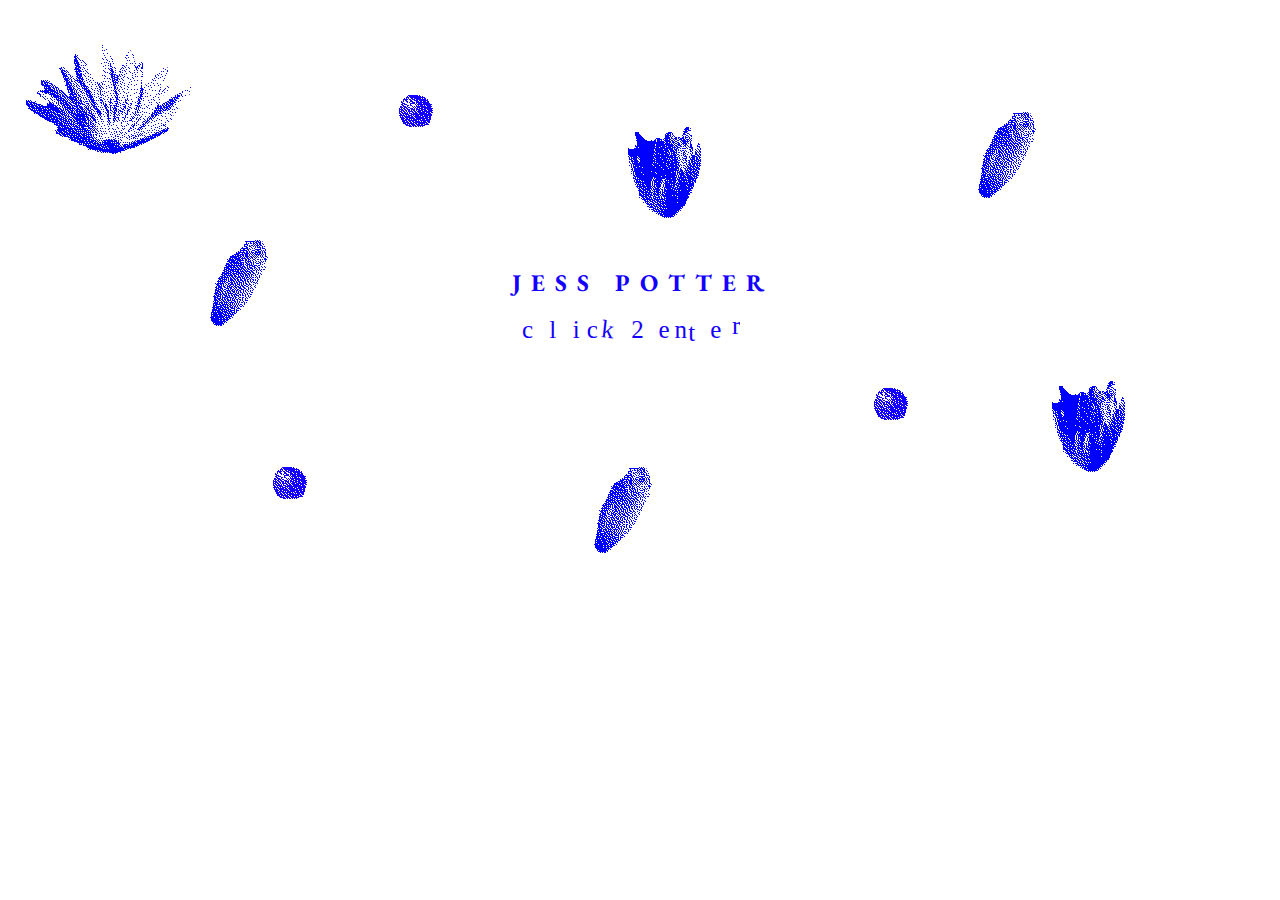
<file: index.html>
<html>
	<head>
		<meta name="viewport" content="width=device-width, initial-scale=1.0">
    	<title>Jess Potter</title>
        <link href="css_personal.css" type="text/css" rel="stylesheet">
        <link href="https://fonts.googleapis.com/css?family=EB+Garamond&display=swap" rel="stylesheet">
		
    </head>
<body>
	<!-- START OF HERO SECTION -->
    	<div class="hero">
        	<div class="spike-flower"></div>
            <div class="flower"></div>
            <div class="another-spike-flower"></div>
            <div class="spiral-flower"></div>
            <div class="another-spiral-flower"></div>
            <div class="another-flower"></div>
            <div class="third-spike-flower"></div>
            <div class="third-flower"></div>
            <div class="third-spiral-flower"></div>
			<div class="iphone-flower"></div>
        	<div class="hero-text">
            	<div id="big-hero-text"><h1>jess potter</h1></div>
                <div id="click2"><a href="personal-home.html"><img src="images/click2.svg" alt="click to enter my website"></a></div>
                <div id="hover4"><img src="images/hover4.svg" alt="hover for magic"></div>
            </div>
        </div>
</body>
</html>
</file>
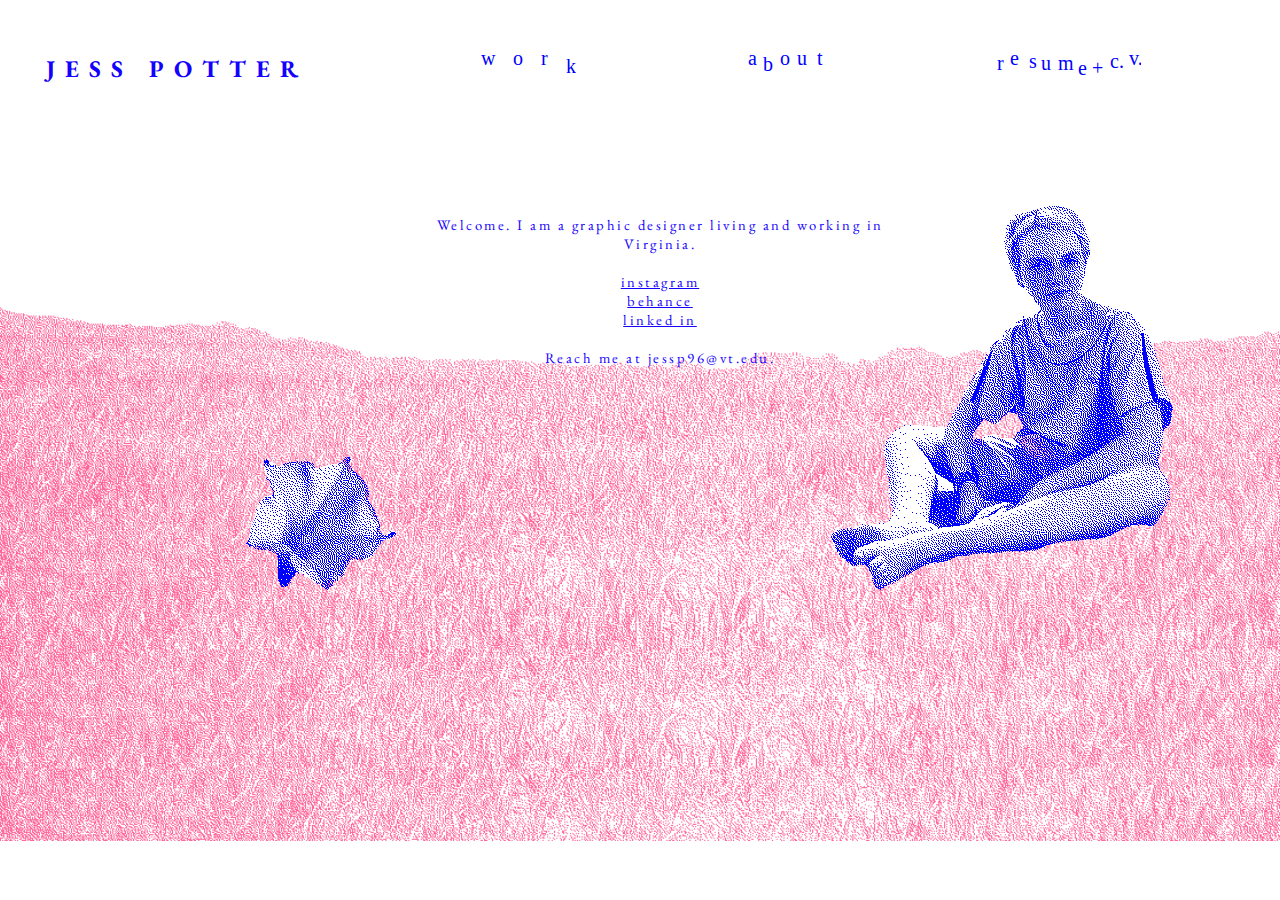
<file: about-me.html>
<html>
	<head>
    	<title>Jess Potter</title>
        <link href="about-styles.css" type="text/css" rel="stylesheet">
        <link href="https://fonts.googleapis.com/css?family=EB+Garamond&display=swap" rel="stylesheet">
    </head>
    <body>
    	<div class="hero">
        	<div class="header">
        	<a href="personal-home.html"><div id="big-hero-text"><h1>jess potter</h1></div></a>
            <a href="https://www.behance.net/jesspotter"><div class="work-text"><img src="images/work-menu-text.svg" alt="link to my work">
            	<div id="work-butterfly-button"><img src="images/mini-butterfly-hover.svg" alt=""></div>
            	</div></a>
            <a href="about-me.html"><div class="about-text"><img src="images/about-menu-text.svg" alt="link to my about me page">
            	<div id="about-butterfly-button"><img src="images/mini-butterfly-hover.svg" alt=""></div></div></a>
            <a href="resume.html"><div class="resume-text"><img src="images/resume-menu-text.svg" alt="link to my resume">
            	<div id="resume-butterfly-button"><img src="images/mini-butterfly-hover.svg" alt=""></div></div></a>
            </div>
            <div id="about-body">Welcome. I am a graphic designer living and working in Virginia.<br><br><a href="https://www.instagram.com/chibi_robo/">instagram</a><br><a href="https://www.behance.net/jesspotter">behance</a><br><a href="https://www.linkedin.com/in/jess-potter-1741b7110/">linked in</a><br><br>Reach me at jessp96@vt.edu.</div>
            <div id="pixel-me"><img src="images/pixel-me.png" alt="help i'm stuck in this digital field!"></div>
            <div id="spiral-flower"><img src="images/SpiralFlowerStepbyStep.gif" alt="gif of flower blooming"></div>
        </div>
    </body>
</html>
</file>
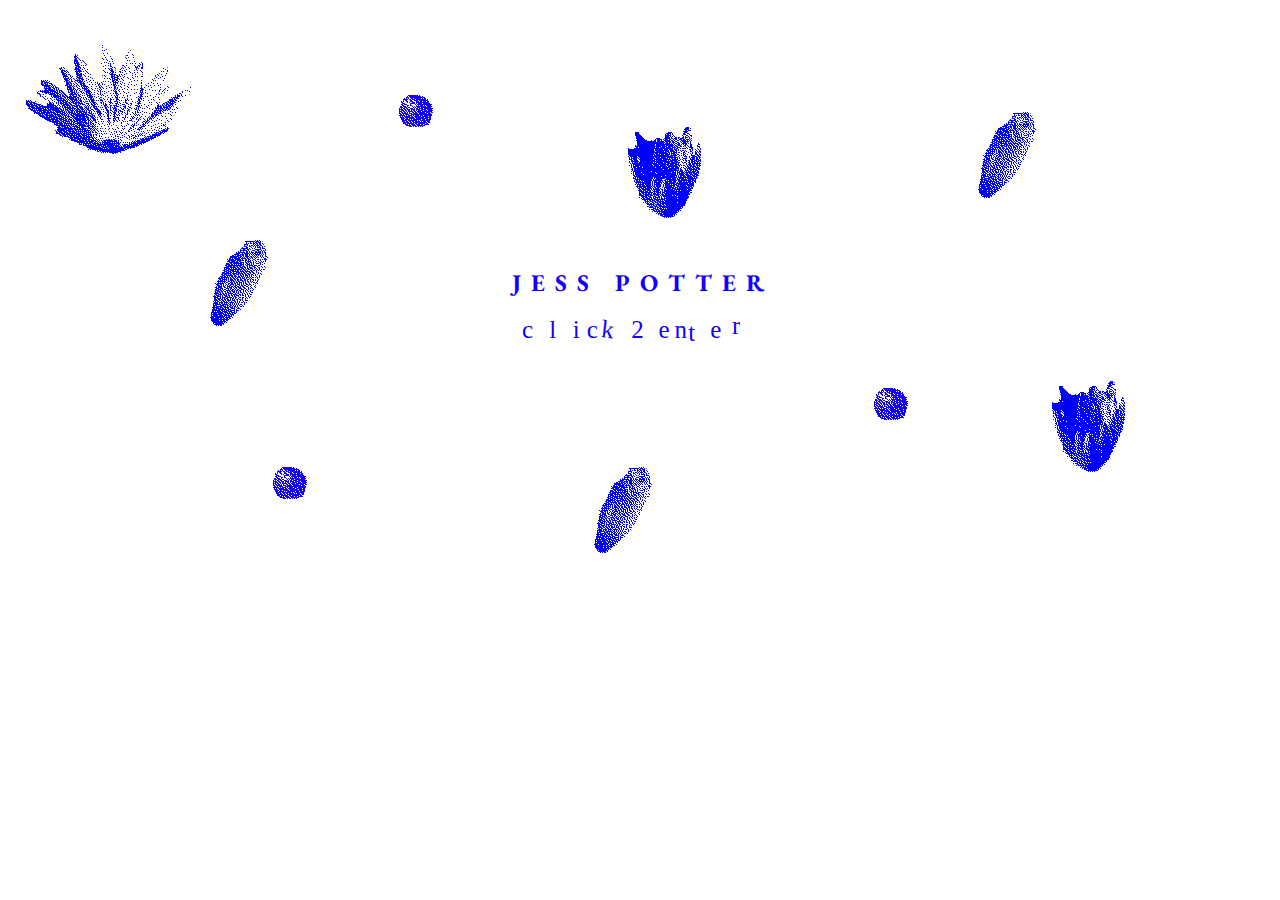
<file: index_personal.html>
<html>
	<head>
		<meta name="viewport" content="width=device-width, initial-scale=1.0">
    	<title>Jess Potter</title>
        <link href="css_personal.css" type="text/css" rel="stylesheet">
        <link href="https://fonts.googleapis.com/css?family=EB+Garamond&display=swap" rel="stylesheet">
		
    </head>
<body>
	<!-- START OF HERO SECTION -->
    	<div class="hero">
        	<div class="spike-flower"></div>
            <div class="flower"></div>
            <div class="another-spike-flower"></div>
            <div class="spiral-flower"></div>
            <div class="another-spiral-flower"></div>
            <div class="another-flower"></div>
            <div class="third-spike-flower"></div>
            <div class="third-flower"></div>
            <div class="third-spiral-flower"></div>
			<div class="iphone-flower"></div>
        	<div class="hero-text">
            	<div id="big-hero-text"><h1>jess potter</h1></div>
                <div id="click2"><a href="personal-home.html"><img src="images/click2.svg" alt="click to enter my website"></a></div>
                <div id="hover4"><img src="images/hover4.svg" alt="hover for magic"></div>
            </div>
        </div>
</body>
</html>
</file>
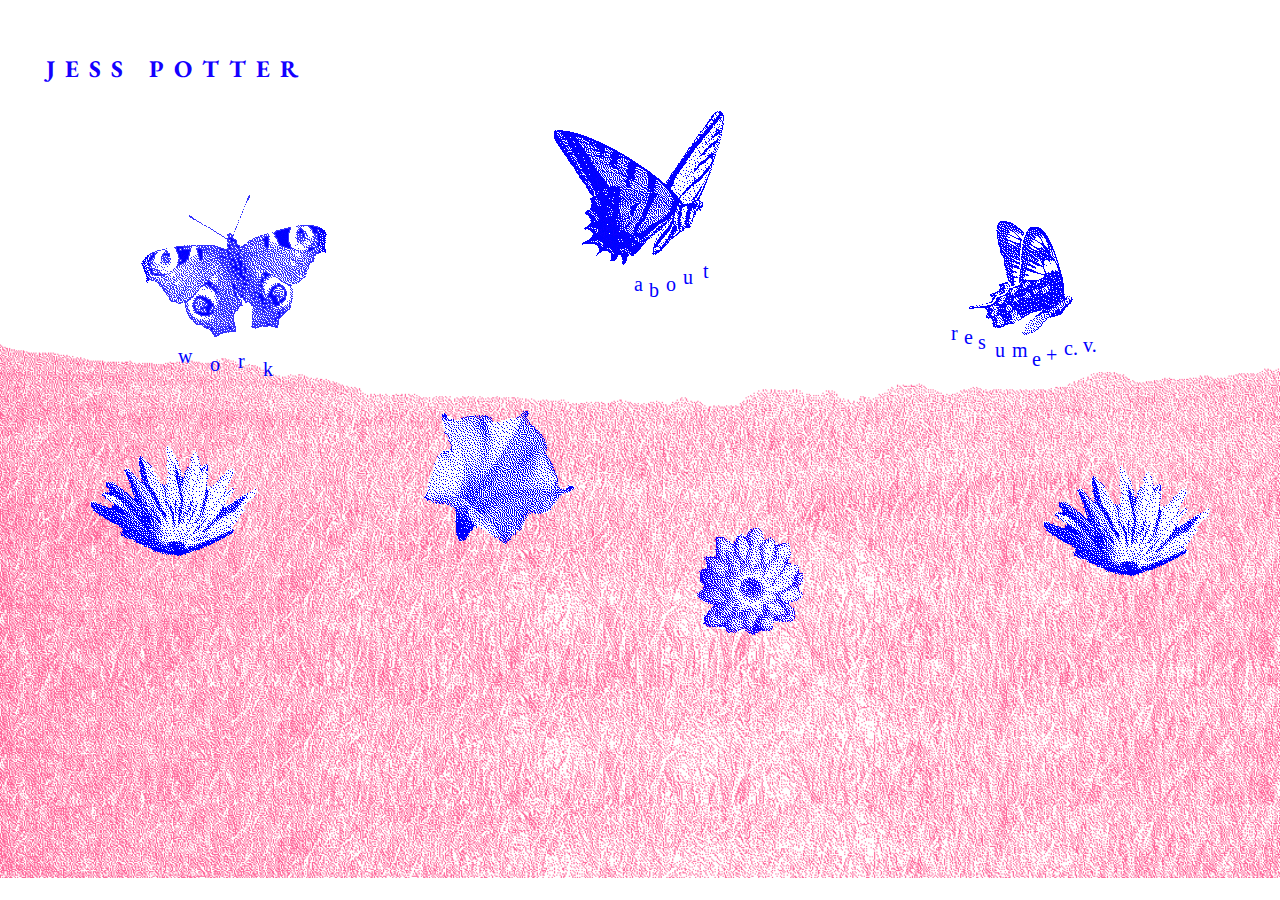
<file: personal-home.html>
<html>
	<head>
    	<title>Jess Potter</title>
        <link href="personal-home.css" type="text/css" rel="stylesheet">
        <link href="https://fonts.googleapis.com/css?family=EB+Garamond&display=swap" rel="stylesheet">
    </head>
    <body>
    	<!-- START OF HERO SECTION -->
        <div class="hero">
        	<div id="big-hero-text"><h1>jess potter</h1></div>
            <a href="https://www.behance.net/jesspotter"><div class="work-butterfly"></div></a>
            <a href="about-me.html"><div class="about-butterfly"></div></a>
            <a href="resume.html"><div class="resume-butterfly"></div></a>
            <div class="spikey-flower"></div>
            <div class="spin-flower"></div>
            <div class="normal-flower"></div>
            <div class="spike-flower-2"></div>
        </div>
    </body>
</html>
</file>
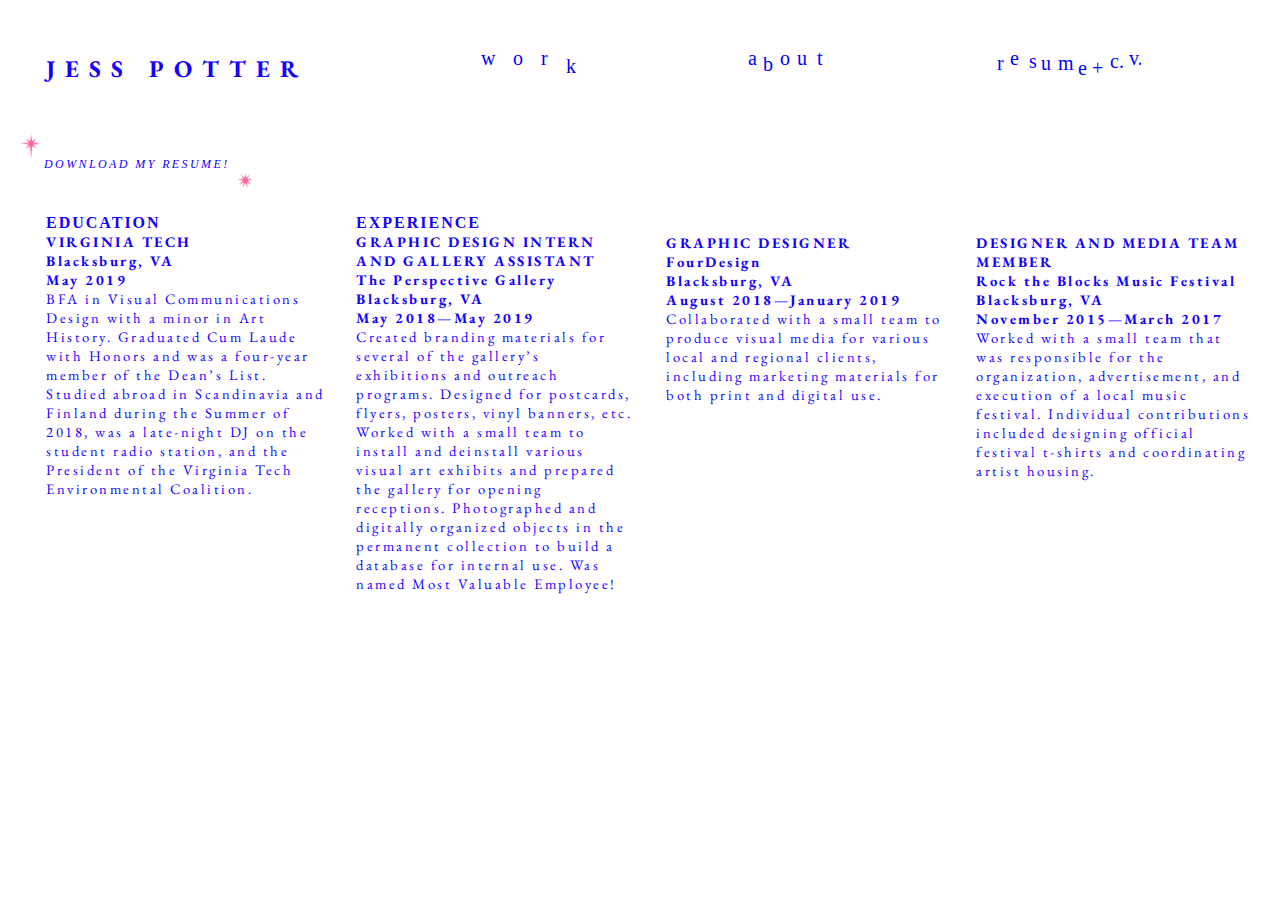
<file: resume.html>
<html>
	<head>
    	<title>Jess Potter</title>
        <link href="resume_css.css" type="text/css" rel="stylesheet">
        <link href="https://fonts.googleapis.com/css?family=EB+Garamond&display=swap" rel="stylesheet">
    </head>
    <body>
    	<div class="header">
    		<a href="personal-home.html"><div id="big-hero-text"><h1>jess potter</h1></div></a>
            <a href="https://www.behance.net/jesspotter"><div class="work-text"><img src="images/work-menu-text.svg" alt="link to my work">
            	<div id="work-butterfly-button"><img src="images/mini-butterfly-hover.svg" alt=""></div>
            	</div></a>
            <a href="about-me.html"><div class="about-text"><img src="images/about-menu-text.svg" alt="link to my about me page">
            	<div id="about-butterfly-button"><img src="images/mini-butterfly-hover.svg" alt=""></div></div></a>
            <a href=""><div class="resume-text"><img src="images/resume-menu-text.svg" alt="link to my resume">
            	<div id="resume-butterfly-button"><img src="images/mini-butterfly-hover.svg" alt=""></div></div></a>  
        </div>
        <div class="resume-body">
         	<div id="resume-download"><a href="images/Potter-Jess-Resume.pdf"><img src="images/download-button.svg" alt=""></a></div>
            <div id="resume-copy">
            <div class="body-copy"><h2>EDUCATION</h2><b>VIRGINIA TECH<br>Blacksburg, VA<br>May 2019</b><br>BFA in Visual Communications Design with a minor in Art History. Graduated Cum Laude with Honors and was a four-year member of the Dean’s List. Studied abroad in Scandinavia and Finland during the Summer of 2018, was a late-night DJ on the student radio station, and the President of the Virginia Tech Environmental Coalition.</div>
            <div class="body-copy"><h2>EXPERIENCE</h2><b>GRAPHIC DESIGN INTERN AND GALLERY ASSISTANT<br>The Perspective Gallery<br>Blacksburg, VA<br>May 2018—May 2019</b><br>Created branding materials for several of the gallery’s exhibitions and outreach programs. Designed for postcards, flyers, posters, vinyl banners, etc. Worked with a small team to install and deinstall various visual art exhibits and prepared the gallery for opening receptions. Photographed and digitally organized objects in the permanent collection to build a database for internal use. Was named Most Valuable Employee!</div>
            <div class="body-copy"><br><b>GRAPHIC DESIGNER<br>FourDesign<br>Blacksburg, VA<br>August 2018—January 2019</b><br>Collaborated with a small team to produce visual media for various local and regional clients, including marketing materials for both print and digital use.</div>
            <div class="body-copy"><br><b>DESIGNER AND MEDIA TEAM MEMBER<br>Rock the Blocks Music Festival<br>Blacksburg, VA<br>November 2015—March 2017</b><br>Worked with a small team that was responsible for the organization, advertisement, and execution of a local music festival. Individual contributions included designing official festival t-shirts and coordinating artist housing.</div>
            </div>
        </div>
    </body>
</html>
</file>
<file: css_personal.css>
body {
	font-family: 'EB Garamond', serif;
	margin:0px;
}

/*-----------------START OF MY HERO SECTION */

@media screen and (max-width: 1200px) {
	.third-spike-flower {
		visibility: hidden;
	}
}

@media screen and (max-width: 810px) {
	.another-spike-flower {
		visibility:hidden;
	}
	
	.another-spiral-flower {
		visibility:hidden;
	}
	
	.spike-flower {
		visibility:hidden;
	}
}

@media only screen and (max-width: 376px) {
	.hero-text {
		margin-left:60px;
	}
	
	.spike-flower {
		position:absolute;
		margin-right: 200px;
	}
}

@media only screen and (min-width: 377px) {
	.hero-text {
		margin-left:40%;
	}
	
	.iphone-flower{
		visibility:hidden;
	}
}

@media screen and (max-width: 1050px) {
	.spike-flower {
		margin-left:42%;
		margin-top:5%;
	}
	
	
	.flower {
		visibility:hidden;
	}
	
	.another-flower {
		visibility:hidden;
	}
	
	.third-flower {
		visibility:hidden;
	}
	
	.spiral-flower {
		visibility:hidden;
	}
	
	.third-spiral-flower {
		visibility:hidden;
	}
}

.hero {
	height:795px;
	width:100%;
}

.iphone-flower {
	position:absolute;
	margin-left:60px;
	height:216px;
	width:216px;
	background-image:url(images/SpikeFlowerBud.png);
	float:left;
}

.spike-flower {
	
	height:216px;
	width:216px;
	background-image:url(images/SpikeFlowerBud.png);
	float:left;
}

.spike-flower:hover {
	background-image:url(images/SpikeFlowerStepbyStep.gif);
}

.flower {
	position:relative;
	height:122px;
	width:144px;
	background-image:url(images/FlowerBud.png);
	margin-left:10%;
	margin-top:3%;
	float:left;
}

.flower:hover {
	background-image:url(images/FlowerStepbyStep.gif);
}

.another-spike-flower {
	position:relative;
	margin-left:5%;
	margin-top:5%;
	height:216px;
	width:216px;
	background-image:url(images/SpikeFlowerBud.png);
	float:left;
}

.another-spike-flower:hover {
	background-image:url(images/SpikeFlowerStepbyStep.gif);
}

.spiral-flower {
	position:relative;
	margin-left:10%;
	margin-top:2%;
	height:216px;
	width:216px;
	background-image:url(images/SpiralFlowerBud.png);
	float:left;
}

.spiral-flower:hover {
	background-image:url(images/SpiralFlowerStepbyStep.gif);
}

.another-spiral-flower {
	position:absolute;
	margin-left:10%;
	margin-top:12%;
	height:216px;
	width:216px;
	background-image:url(images/SpiralFlowerBud.png);
	float:left;
}

.another-spiral-flower:hover {
	background-image:url(images/SpiralFlowerStepbyStep.gif);
}

.another-flower {
	position:relative;
	height:122px;
	width:144px;
	background-image:url(images/FlowerBud.png);
	margin-left:4%;
	margin-top:7%;
	float:left;
}

.another-flower:hover {
	background-image:url(images/FlowerStepbyStep.gif);
}

.third-spike-flower {
	position:relative;
	margin-left:1%;
	margin-top:6%;
	height:216px;
	width:216px;
	background-image:url(images/SpikeFlowerBud.png);
	float:left;
}

.third-spike-flower:hover {
	background-image:url(images/SpikeFlowerStepbyStep.gif);
}

.third-flower {
	position:absolute;
	height:122px;
	width:144px;
	background-image:url(images/FlowerBud.png);
	margin-left:17%;
	margin-top:32%;
	flaot:left;
}

.third-flower:hover {
	background-image:url(images/FlowerStepbyStep.gif);
}

.third-spiral-flower {
	position:relative;
	margin-left:40%;
	margin-top:-12%;
	height:216px;
	width:216px;
	background-image:url(images/SpiralFlowerBud.png);
	float:left;
}

.third-spiral-flower:hover {
	background-image:url(images/SpiralFlowerStepbyStep.gif);
}

.hero-text {
	height:130px;
	width:270px;
	position:absolute;
	margin-top:250px;
}

#click2 {
	margin-left:10px;
	position:relative;
}

#hover4 {
	margin-left:15px;
	margin-top:10px;
	position:relative;
	visibility:hidden;
}

h1 {
	font-family:'EB Garamond';
	color:#1400FF;
	font-weight:medium;
	font-size:24;
	text-transform:uppercase;
	line-height:34px;
	letter-spacing:10px;
	align:center;
}
</file>
<file: about-styles.css>
body {
	font-family: 'EB Garamond', serif;
	margin:0px;
	color:#1400FF;
	font-size:11pt;
	letter-spacing:2.5px;
	text-align:center;
}

/*-----------------HEADER START */

a {
	color:#1400FF;
}

a:hover {
	color:#FF6699;
}

.hero {
	height:826px;
	width:100%;
	background-image:url(images/grass-background.svg);
	margin-top:15px;
}

.header {
	height:110px;
	width:100%;
	margin:0;
	position:absolute;
}

h1 {
	font-family:'EB Garamond';
	color:#1400FF;
	font-weight:medium;
	font-size:24;
	text-transform:uppercase;
	line-height:34px;
	letter-spacing:10px;
}

#big-hero-text {
	margin-left:46px;
	margin-top:21px;
	float:left;
}

.work-text {
	float:left;
	margin-left:120px;
	margin-top:30px;
}

.about-text {
	float:left;
	margin-left:120px;
	margin-top:30px;
}

.resume-text {
	float:left;
	margin-left:120px;
	margin-top:30px;
}

#work-butterfly-button {
	float:left;
	visibility:hidden;
}

#about-butterfly-button {
	float:left;
	visibility:hidden;
	
}

#resume-butterfly-button {
	float:left;
	visibility:hidden;
	
}

.work-text:hover > #work-butterfly-button {
	visibility:visible;
}

.about-text:hover > #about-butterfly-button {
	visibility:visible;
}

.resume-text:hover > #resume-butterfly-button {
	visibility:visible;
}

#about-body {
	width:520px;
	height:103px;
	margin-top:200px;
	margin-left:400px;
	float:left;
}

#pixel-me {
	float:right;
	margin-top:-125px;
	margin-right:50px;
}

#spiral-flower {
	float:left;
	margin-left:200px;
	margin-top:100px;
}
</file>
<file: personal-home.css>
body {
	font-family: 'EB Garamond', serif;
	margin:0px;
}

.hero {
	margin-top:0px;
	height:826px;
	width:100%;
	background-image:url(images/grass-background.svg);
}

#big-hero-text {
	margin-left:46px;
	margin-top:52px;
}

.work-butterfly {
	width:288px;
	height:200px;
	background-image:url(images/work-butterfly.svg);
	float:left;
	position:relative;
	margin-top:80px;
	margin-left:90px;
}

.work-butterfly:hover {
	background-image:url(images/work-butterfly-hover.svg);
}

.about-butterfly {
	width:170px;
	height:201px;
	background-image:url(images/about-butterfly.svg);
	position:relative;
	float:left;
	margin-left:176px;
}

.about-butterfly:hover {
	background-image:url(images/about-butterfly-hover.svg);
}

.resume-butterfly{
	width:170px;
	height:170px;
	background-image:url(images/resume-butterfly.svg);
	position:relative;
	float:left;
	margin-left:225px;
	margin-top:100px;
}

.resume-butterfly:hover {
	background-image:url(images/resume-butterfly-hover.svg);
}

.spikey-flower {
	height:170px;
	width:200px;
	background-image: url(images/SpikeFlowerStepbyStep.gif);
	position:absolute;
	margin-top:300;
	margin-left:65px;
}

.spin-flower {
	height:200px;
	width:200px;
	background-image:url(images/SpiralFlowerStepbyStep.gif);
	float:left;
}

.normal-flower {
	height:115px;
	width:140px;
	background-image:url(images/FlowerStepbyStep.gif);
	float:left;
	margin-left:100px;
	margin-top:150px;
}

.spike-flower-2 {
	height:200px;
	width:200px;
	background-image:url(images/SpikeFlowerStepbyStep.gif);
	float:left;
	margin-left:200px;
	margin-top:50px;
}

h1 {
	font-family:'EB Garamond';
	color:#1400FF;
	font-weight:medium;
	font-size:24;
	text-transform:uppercase;
	line-height:34px;
	letter-spacing:10px;
	align:center;
}
</file>
<file: resume_css.css>
body {
	font-family: 'EB Garamond', serif;
	margin:0px;
}

/*-----------------HEADER START */

.header {
	height:110px;
	width:100%;
	margin:0;
	position:absolute;
}

h1 {
	font-family:'EB Garamond';
	color:#1400FF;
	font-weight:medium;
	font-size:24;
	text-transform:uppercase;
	line-height:34px;
	letter-spacing:10px;
}

#big-hero-text {
	margin-left:46px;
	margin-top:36px;
	float:left;
}

.work-text {
	float:left;
	margin-left:120px;
	margin-top:45px;
}

.about-text {
	float:left;
	margin-left:120px;
	margin-top:45px;
}

.resume-text {
	float:left;
	margin-left:120px;
	margin-top:45px;
}

#work-butterfly-button {
	float:left;
	visibility:hidden;
}

#about-butterfly-button {
	float:left;
	visibility:hidden;
	
}

#resume-butterfly-button {
	float:left;
	visibility:hidden;
	
}

.work-text:hover > #work-butterfly-button {
	visibility:visible;
}

.about-text:hover > #about-butterfly-button {
	visibility:visible;
}

.resume-text:hover > #resume-butterfly-button {
	visibility:visible;
}

/*-----------------HEADER END */

.resume-body {
	width:100%;
	height:375px;
	float:left;
	margin-left:46px;
}

#resume-download {
	margin-top:125px;
	margin-left:-35px;
}

.body-copy {
	margin-top:20px;
	width: 280px;
	height:375px;
	float:left;
	margin-right:30px;
}

h2 {
	font-family: 'EB Garamond ExtraBold';
	color:#1400FF;
	font-size:12pt;
	letter-spacing:2px;
	text-transform:uppercase;
	margin:0;
}

body {
	font-family: 'EB Garamond';
	color:#1400FF;
	font-size:11pt;
	letter-spacing:2.5px;
}
</file>
